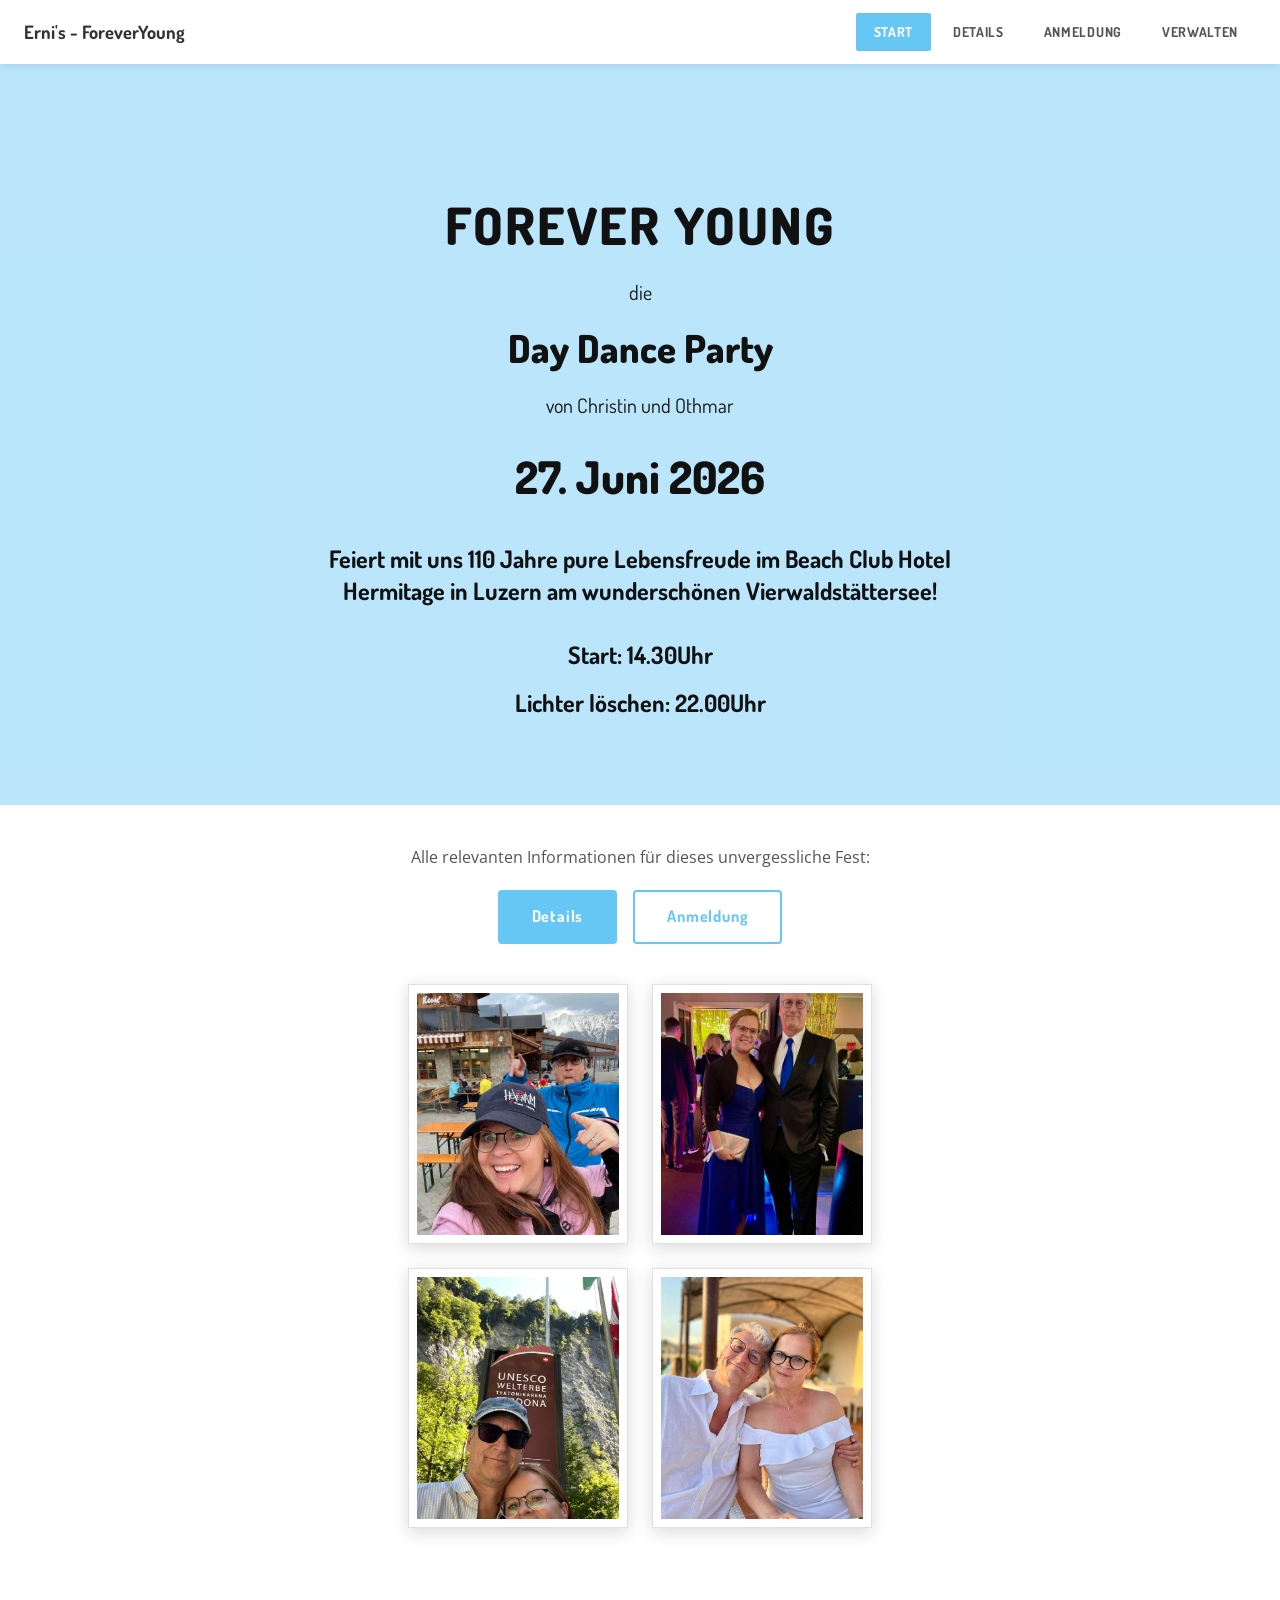
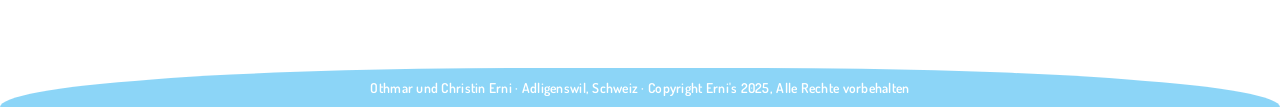
<file: index.html>
<!DOCTYPE html>
<html lang="de">
<head>
  <meta charset="UTF-8" />
  <meta name="viewport" content="width=device-width, initial-scale=1.0" />
  <title>Erni's - ForeverYoung</title>
  <link rel="stylesheet" href="assets/style.css" />
  <style>
    .hero-section {
      position: relative;
      background-image: none !important;
      overflow: hidden;
    }
    .hero-slides {
      position: absolute;
      inset: 0;
      z-index: 0;
    }
    .hero-slides .slide {
      position: absolute;
      inset: 0;
      background-size: cover;
      background-position: center;
      opacity: 0;
      animation: slideShow 12s infinite;
    }
    .hero-slides .slide:nth-child(1) {
      background-image: url('assets/images/hermitage_events_apero_am_see.webp');
      animation-delay: 0s;
    }
    .hero-slides .slide:nth-child(2) {
      background-image: url('assets/images/Day-Dance-von-oben_2023-06-27-135048_kiig.webp');
      animation-delay: 6s;
    }
    @keyframes slideShow {
      0%   { opacity: 0; }
      5%   { opacity: 1; }
      45%  { opacity: 1; }
      55%  { opacity: 0; }
      100% { opacity: 0; }
    }
    .hero-section::before { z-index: 1; }
    .hero-section > *:not(.hero-slides) { position: relative; z-index: 2; }
  </style>
</head>
<body>
  <header>
    <a href="index.html" class="header-brand">
      <span>Erni's - ForeverYoung</span>
    </a>
    <nav>
      <ul>
        <li class="active"><a href="index.html">START</a></li>
        <li><a href="details.html">DETAILS</a></li>
        <li><a href="anmeldung.html">ANMELDUNG</a></li>
        <li><a href="verwalten.html">VERWALTEN</a></li>
      </ul>
    </nav>
  </header>
  <div class="page-body">
    <section class="hero-section hero-poster">
      <div class="hero-slides">
        <div class="slide"></div>
        <div class="slide"></div>
      </div>
      <div class="hero-content">
        <h1 class="hero-brand">FOREVER YOUNG</h1>
        <p class="hero-tagline-small">die</p>
        <p class="hero-tagline-big">Day Dance Party</p>
        <p class="hero-tagline-small">von Christin und Othmar</p>
        <p class="hero-date">27. Juni 2026</p>
        <p class="hero-lead">Feiert mit uns 110 Jahre pure Lebensfreude im Beach Club Hotel Hermitage in Luzern am wunderschönen Vierwaldstättersee!</p>
        <p class="hero-times">Start: 14.30Uhr</p>
        <p class="hero-times">Lichter löschen: 22.00Uhr</p>
      </div>
    </section>
    <section class="cta-section">
      <div class="container">
        <p>Alle relevanten Informationen für dieses unvergessliche Fest:</p>
        <div class="cta-buttons">
          <a href="details.html" class="btn btn-primary">Details</a>
          <a href="anmeldung.html" class="btn btn-outline">Anmeldung</a>
        </div>
        <div class="frames-gallery" id="framesGallery">
          <div class="photo-frame" id="frame0"></div>
          <div class="photo-frame" id="frame1"></div>
          <div class="photo-frame" id="frame2"></div>
          <div class="photo-frame" id="frame3"></div>
        </div>
      </div>
    </section>
    <footer>
      <div class="footer-inner">
<p class="footer-line">Othmar und Christin Erni · Adligenswil, Schweiz · Copyright Erni's 2025, Alle Rechte vorbehalten</p>
      </div>
    </footer>
  </div>

  <script>
  (function () {
    // Frames gallery: 4 photo frames in the white CTA area.
    // Each frame holds two <img> layers and crossfades between them.
    // Photos are split into 4 segments so all 4 frames show different shots simultaneously.
    const photos = [
      'assets/Fotos/foto-01.jpeg', 'assets/Fotos/foto-02.jpeg',
      'assets/Fotos/foto-03.jpeg', 'assets/Fotos/foto-04.jpeg',
      'assets/Fotos/foto-05.jpeg', 'assets/Fotos/foto-06.jpeg',
      'assets/Fotos/foto-07.jpeg', 'assets/Fotos/foto-08.jpeg',
      'assets/Fotos/foto-09.jpeg', 'assets/Fotos/foto-10.jpeg',
      'assets/Fotos/foto-11.jpeg', 'assets/Fotos/foto-12.jpeg',
      'assets/Fotos/foto-13.jpeg', 'assets/Fotos/foto-14.jpeg',
      'assets/Fotos/foto-15.jpeg', 'assets/Fotos/foto-16.jpeg',
      'assets/Fotos/foto-17.jpeg', 'assets/Fotos/foto-18.jpeg',
      'assets/Fotos/foto-19.jpeg', 'assets/Fotos/foto-20.jpeg',
      'assets/Fotos/foto-21.jpeg', 'assets/Fotos/foto-22.jpeg',
      'assets/Fotos/foto-23.jpeg', 'assets/Fotos/foto-24.jpeg',
      'assets/Fotos/foto-25.jpeg', 'assets/Fotos/foto-26.jpeg',
      'assets/Fotos/foto-27.jpeg', 'assets/Fotos/foto-28.jpeg',
      'assets/Fotos/foto-29.jpeg', 'assets/Fotos/foto-30.jpeg',
      'assets/Fotos/foto-31.jpeg'
    ];

    function shuffle(a) {
      for (let i = a.length - 1; i > 0; i--) {
        const j = Math.floor(Math.random() * (i + 1));
        [a[i], a[j]] = [a[j], a[i]];
      }
      return a;
    }

    function makeQueue(pool) { return shuffle(pool.slice()); }

    function buildFrame(el, firstSrc) {
      const inner = document.createElement('div');
      inner.className = 'photo-frame-inner';
      const img1 = document.createElement('img');
      img1.className = 'frame-img active';
      img1.src = firstSrc;
      img1.alt = '';
      const img2 = document.createElement('img');
      img2.className = 'frame-img';
      img2.alt = '';
      inner.appendChild(img1);
      inner.appendChild(img2);
      el.appendChild(inner);
      return { el: el, inner: inner, img1: img1, img2: img2, current: img1, incoming: img2 };
    }

    function advanceFrame(frame, queue) {
      if (!queue.length) return;
      const next = queue.shift();
      frame.incoming.src = next;
      frame.incoming.onload = function () {
        frame.incoming.classList.add('active');
        frame.current.classList.remove('active');
        // swap roles
        const tmp = frame.current;
        frame.current = frame.incoming;
        frame.incoming = tmp;
      };
    }

    // Split photos into 4 segments so each frame draws from a distinct pool.
    const pool = shuffle(photos.slice());
    const segSize = Math.ceil(pool.length / 4);
    const seg = [
      pool.slice(0, segSize),
      pool.slice(segSize, segSize * 2),
      pool.slice(segSize * 2, segSize * 3),
      pool.slice(segSize * 3)
    ];

    const queues = seg.map(makeQueue);
    const frames = ['frame0', 'frame1', 'frame2', 'frame3'].map(function (id, i) {
      const el = document.getElementById(id);
      if (!el) return null;
      // Pop first photo for initial display
      const first = queues[i].shift();
      return buildFrame(el, first);
    }).filter(Boolean);

    // Stagger the rotations so they don't all flip at once.
    frames.forEach(function (f, i) {
      setTimeout(function () {
        setInterval(function () {
          if (!queues[i].length) queues[i] = makeQueue(seg[i]);
          advanceFrame(f, queues[i]);
        }, 6000);
      }, i * 1500);
    });
  })();
  </script>
</body>
</html>
</file>
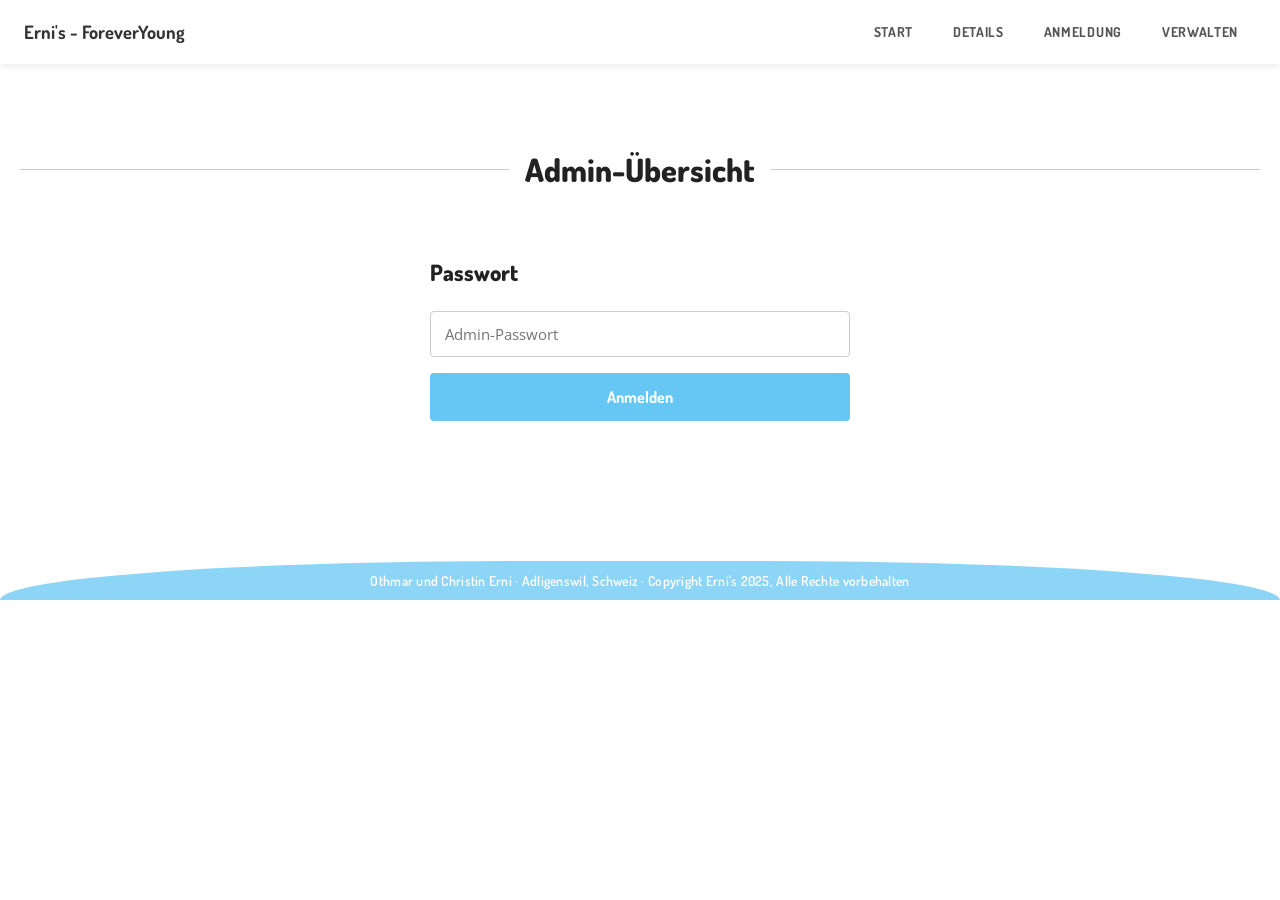
<file: admin.html>
<!DOCTYPE html>
<html lang="de">
<head>
  <meta charset="UTF-8" />
  <meta name="viewport" content="width=device-width, initial-scale=1.0" />
  <title>Admin — Erni's - ForeverYoung</title>
  <meta name="robots" content="noindex,nofollow" />
  <link rel="stylesheet" href="assets/style.css" />
</head>
<body>

  <header>
    <a href="index.html" class="header-brand">
      <span>Erni's - ForeverYoung</span>
    </a>
    <nav>
      <ul>
        <li><a href="index.html">START</a></li>
        <li><a href="details.html">DETAILS</a></li>
        <li><a href="anmeldung.html">ANMELDUNG</a></li>
        <li><a href="verwalten.html">VERWALTEN</a></li>
      </ul>
    </nav>
  </header>

  <div class="page-body">
    <main>

      <div class="divider-heading">
        <h2>Admin-Übersicht</h2>
      </div>

      <section class="form-section">
        <div class="container">

          <div id="login-wrapper" style="max-width:420px;margin:0 auto;">
            <h3>Passwort</h3>
            <div class="form-alert" id="login-error" role="alert"></div>
            <form id="login-form" novalidate>
              <div class="form-group">
                <label for="admin-password">Admin-Passwort</label>
                <input type="password" id="admin-password" placeholder="Admin-Passwort" autocomplete="current-password" required />
              </div>
              <button type="submit" class="btn-submit" id="login-btn">Anmelden</button>
            </form>
          </div>

          <div id="admin-wrapper" style="display:none;">
            <div class="admin-toolbar">
              <div class="admin-totals" id="admin-totals"></div>
              <div class="admin-actions">
                <button type="button" class="btn btn-outline" id="refresh-btn">Aktualisieren</button>
                <button type="button" class="btn btn-primary" id="csv-btn">CSV herunterladen</button>
              </div>
            </div>

            <div class="admin-table-wrap">
              <table class="admin-table" id="admin-table">
                <thead>
                  <tr>
                    <th>Code</th>
                    <th>Status</th>
                    <th>Name</th>
                    <th>E-Mail</th>
                    <th>Telefon</th>
                    <th>Begleitung</th>
                    <th>Zimmer</th>
                    <th>Bus</th>
                    <th>Mitteilung</th>
                    <th>Angemeldet</th>
                    <th>Geändert</th>
                  </tr>
                </thead>
                <tbody></tbody>
              </table>
            </div>
          </div>

        </div>
      </section>

    </main>

    <footer>
      <div class="footer-inner">
<p class="footer-line">Othmar und Christin Erni · Adligenswil, Schweiz · Copyright Erni's 2025, Alle Rechte vorbehalten</p>
      </div>
    </footer>
  </div>

  <script src="assets/config.js"></script>
  <script src="assets/api.js"></script>
  <script>
    (function () {
      const $ = id => document.getElementById(id);
      let password = '';
      let records = [];

      function fmtDate(s) {
        if (!s) return '';
        const d = new Date(s);
        if (isNaN(d)) return s;
        return d.toLocaleString('de-CH', { day:'2-digit', month:'2-digit', year:'numeric', hour:'2-digit', minute:'2-digit' });
      }
      function yes(v) { return (v === true || v === 'true') ? 'Ja' : 'Nein'; }
      function escapeHtml(s) {
        return String(s == null ? '' : s)
          .replace(/&/g,'&amp;').replace(/</g,'&lt;').replace(/>/g,'&gt;')
          .replace(/"/g,'&quot;').replace(/'/g,'&#39;');
      }

      function renderTotals(t) {
        $('admin-totals').innerHTML = `
          <span class="admin-pill admin-pill-primary">Gäste gesamt: <strong>${t.guests != null ? t.guests : t.active}</strong></span>
          <span class="admin-pill">Anmeldungen aktiv: <strong>${t.active}</strong></span>
          <span class="admin-pill">Mit Begleitung: <strong>${t.partner || 0}</strong></span>
          <span class="admin-pill">Zimmer: <strong>${t.zimmer}</strong></span>
          <span class="admin-pill">Bus: <strong>${t.bus}</strong></span>
          <span class="admin-pill admin-pill-muted">Storniert: <strong>${t.cancelled}</strong></span>
        `;
      }

      function renderRows(rows) {
        const tbody = $('admin-table').querySelector('tbody');
        if (!rows.length) {
          tbody.innerHTML = '<tr><td colspan="11" style="text-align:center;color:#777;padding:24px;">Noch keine Anmeldungen.</td></tr>';
          return;
        }
        tbody.innerHTML = rows.map(r => {
          const partnerCell = (r.partner === true || r.partner === 'true')
            ? 'Ja' + (r.partnerName ? ' — ' + escapeHtml(r.partnerName) : '')
            : 'Nein';
          return `
            <tr class="${r.status === 'cancelled' ? 'row-cancelled' : ''}">
              <td class="mono">${escapeHtml(r.code)}</td>
              <td>${r.status === 'cancelled' ? '<span class="tag tag-muted">storniert</span>' : '<span class="tag tag-ok">aktiv</span>'}</td>
              <td>${escapeHtml(r.vorname)} ${escapeHtml(r.nachname)}</td>
              <td><a href="mailto:${encodeURIComponent(r.email)}">${escapeHtml(r.email)}</a></td>
              <td>${escapeHtml(r.telefon)}</td>
              <td>${partnerCell}</td>
              <td>${yes(r.zimmer)}</td>
              <td>${yes(r.bus)}</td>
              <td class="col-note">${escapeHtml(r.mitteilung)}</td>
              <td>${fmtDate(r.createdAt)}</td>
              <td>${fmtDate(r.updatedAt)}</td>
            </tr>
          `;
        }).join('');
      }

      async function load() {
        try {
          const res = await ErniAPI.apiPost({ action: 'adminList', password });
          if (!res.ok) throw new Error(res.error || 'Laden fehlgeschlagen.');
          records = res.records;
          renderTotals(res.totals);
          renderRows(records);
        } catch (err) {
          alert(err.message || String(err));
        }
      }

      function toCSV(rows) {
        const headers = ['code','status','vorname','nachname','email','telefon','partner','partnerName','zimmer','bus','mitteilung','createdAt','updatedAt'];
        const esc = v => {
          const s = String(v == null ? '' : v);
          return /[",\n]/.test(s) ? '"' + s.replace(/"/g,'""') + '"' : s;
        };
        const lines = [headers.join(',')];
        rows.forEach(r => lines.push(headers.map(h => esc(r[h])).join(',')));
        return lines.join('\n');
      }

      $('login-form').addEventListener('submit', async function (e) {
        e.preventDefault();
        ErniAPI.showError($('login-error'), '');
        password = $('admin-password').value;
        if (!password) return;
        ErniAPI.setBusy($('login-btn'), true, 'Prüfe…');
        try {
          const res = await ErniAPI.apiPost({ action: 'adminList', password });
          if (!res.ok) throw new Error(res.error || 'Passwort falsch.');
          records = res.records;
          renderTotals(res.totals);
          renderRows(records);
          $('login-wrapper').style.display = 'none';
          $('admin-wrapper').style.display = 'block';
        } catch (err) {
          ErniAPI.showError($('login-error'), err.message || String(err));
        } finally {
          ErniAPI.setBusy($('login-btn'), false);
        }
      });

      $('refresh-btn').addEventListener('click', load);
      $('csv-btn').addEventListener('click', function () {
        const csv = toCSV(records);
        const blob = new Blob([csv], { type: 'text/csv;charset=utf-8;' });
        const url = URL.createObjectURL(blob);
        const a = document.createElement('a');
        const ts = new Date().toISOString().slice(0,10);
        a.href = url;
        a.download = 'erni-anmeldungen-' + ts + '.csv';
        document.body.appendChild(a); a.click(); a.remove();
        URL.revokeObjectURL(url);
      });
    })();
  </script>
</body>
</html>
</file>
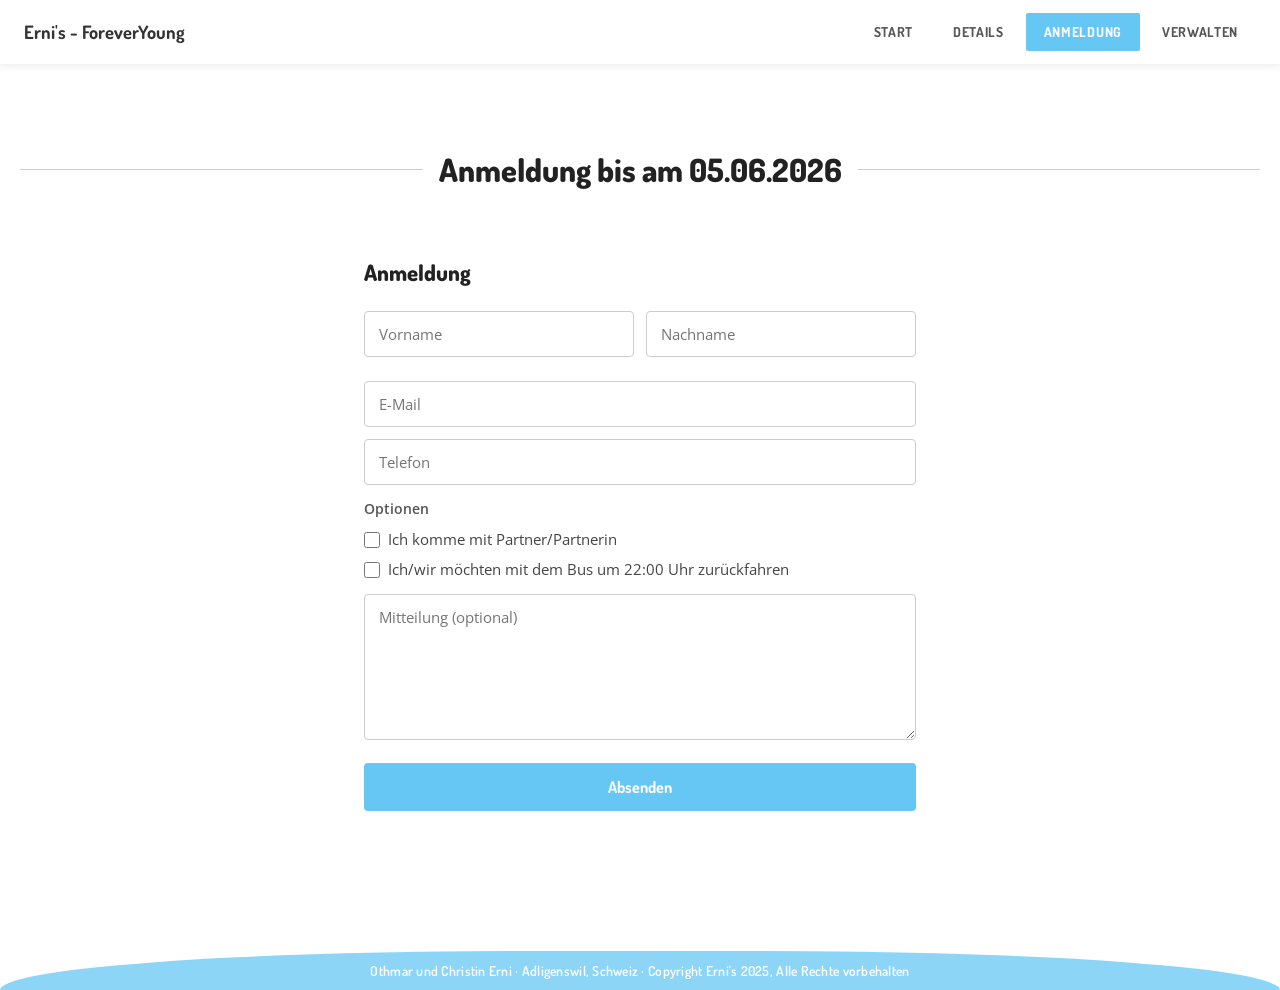
<file: anmeldung.html>
<!DOCTYPE html>
<html lang="de">
<head>
  <meta charset="UTF-8" />
  <meta name="viewport" content="width=device-width, initial-scale=1.0" />
  <title>Anmeldung — Erni's - ForeverYoung</title>
  <link rel="stylesheet" href="assets/style.css" />
</head>
<body>

  <!-- HEADER -->
  <header>
    <a href="index.html" class="header-brand">
      <span>Erni's - ForeverYoung</span>
    </a>
    <nav>
      <ul>
        <li><a href="index.html">START</a></li>
        <li><a href="details.html">DETAILS</a></li>
        <li class="active"><a href="anmeldung.html">ANMELDUNG</a></li>
        <li><a href="verwalten.html">VERWALTEN</a></li>
      </ul>
    </nav>
  </header>

  <!-- PAGE BODY -->
  <div class="page-body">

    <main>

      <!-- Divider Heading -->
      <div class="divider-heading">
        <h2>Anmeldung bis am 05.06.2026</h2>
      </div>

      <!-- Form -->
      <section class="form-section">
        <div class="container" style="max-width: 600px;">

          <!-- Anmeldeformular -->
          <div id="form-wrapper">
            <h3>Anmeldung</h3>

            <div class="form-alert" id="form-error" role="alert"></div>

            <form id="register-form" novalidate>

              <!-- Honeypot field — hidden from humans, bots tend to fill every input.
                   If this is non-empty when the form is submitted, the server returns a
                   fake success and discards the submission. -->
              <div class="hp-field" aria-hidden="true">
                <label for="website">Website (nicht ausfüllen)</label>
                <input type="text" id="website" name="website" tabindex="-1" autocomplete="off" />
              </div>

              <div class="form-row">
                <div class="form-group">
                  <label for="vorname">Vorname</label>
                  <input type="text" id="vorname" name="vorname" placeholder="Vorname" autocomplete="given-name" required />
                </div>
                <div class="form-group">
                  <label for="nachname">Nachname</label>
                  <input type="text" id="nachname" name="nachname" placeholder="Nachname" autocomplete="family-name" required />
                </div>
              </div>

              <div class="form-group">
                <label for="email">E-Mail</label>
                <input type="email" id="email" name="email" placeholder="E-Mail" autocomplete="email" required />
              </div>

              <div class="form-group">
                <label for="telefon">Telefon</label>
                <input type="tel" id="telefon" name="telefon" placeholder="Telefon" autocomplete="tel" />
              </div>

              <span class="form-label-group">Optionen</span>
              <div class="checkbox-group">
                <input type="checkbox" id="partner" name="partner" />
                <label for="partner">Ich komme mit Partner/Partnerin</label>
              </div>
              <div class="conditional-field" id="partner-name-wrap" style="display:none;">
                <label for="partnerName">Name der Begleitung</label>
                <input type="text" id="partnerName" name="partnerName" placeholder="Vor- und Nachname der Begleitung" />
              </div>
              <div class="checkbox-group">
                <input type="checkbox" id="bus" name="bus" />
                <label for="bus">Ich/wir möchten mit dem Bus um 22:00 Uhr zurückfahren</label>
              </div>

              <div class="form-group" style="margin-top: 12px;">
                <label for="mitteilung">Mitteilung</label>
                <textarea id="mitteilung" name="mitteilung" placeholder="Mitteilung (optional)" rows="6"></textarea>
              </div>

              <button type="submit" class="btn-submit" id="submit-btn">Absenden</button>
            </form>
          </div>

          <!-- Bestätigung -->
          <div id="confirmation-wrapper" class="confirmation-card" style="display:none;">
            <div class="confirmation-check">✓</div>
            <h3>Danke für Deine Anmeldung!</h3>
            <p class="confirmation-lead">Wir freuen uns riesig, dass Du am <strong>27. Juni 2026</strong> dabei bist. Eine Bestätigung mit Deinem Code ist unterwegs zu Deiner E-Mail.</p>

            <div class="code-display">
              <div class="code-display-label">Dein persönlicher Code</div>
              <div class="code-display-value" id="confirmation-code"></div>
              <button type="button" class="code-copy-btn" id="copy-code-btn">Code kopieren</button>
            </div>

            <p class="confirmation-note">
              Mit diesem Code und Deinem Nachnamen kannst Du Deine Anmeldung jederzeit ansehen, ändern oder stornieren.
              Bewahre den Code gut auf — er steht auch in der Bestätigungs-E-Mail.
            </p>

            <div class="confirmation-actions">
              <a href="verwalten.html" class="btn btn-primary">Anmeldung verwalten</a>
              <a href="index.html" class="btn btn-outline">Zurück zur Startseite</a>
            </div>
          </div>

        </div>
      </section>

    </main>

    <!-- FOOTER -->
    <footer>
      <div class="footer-inner">
<p class="footer-line">Othmar und Christin Erni · Adligenswil, Schweiz · Copyright Erni's 2025, Alle Rechte vorbehalten</p>
      </div>
    </footer>

  </div><!-- /.page-body -->

  <script src="assets/config.js"></script>
  <script src="assets/api.js"></script>
  <script>
    (function () {
      const form = document.getElementById('register-form');
      const errEl = document.getElementById('form-error');
      const btn = document.getElementById('submit-btn');
      const formWrapper = document.getElementById('form-wrapper');
      const confirmWrapper = document.getElementById('confirmation-wrapper');
      const codeEl = document.getElementById('confirmation-code');
      const copyBtn = document.getElementById('copy-code-btn');

      // Conditional reveal: show partner name field only when checkbox is ticked.
      const partnerCb = form.partner;
      const partnerNameWrap = document.getElementById('partner-name-wrap');
      partnerCb.addEventListener('change', function () {
        partnerNameWrap.style.display = partnerCb.checked ? 'block' : 'none';
        if (!partnerCb.checked) form.partnerName.value = '';
      });

      form.addEventListener('submit', async function (e) {
        e.preventDefault();
        ErniAPI.showError(errEl, '');

        const payload = {
          action: 'register',
          vorname:     form.vorname.value.trim(),
          nachname:    form.nachname.value.trim(),
          email:       form.email.value.trim(),
          telefon:     form.telefon.value.trim(),
          partner:     form.partner.checked,
          partnerName: form.partner.checked ? form.partnerName.value.trim() : '',
          zimmer:      false,
          bus:         form.bus.checked,
          mitteilung:  form.mitteilung.value.trim(),
          website:     form.website ? form.website.value : ''  // honeypot
        };

        if (!payload.vorname || !payload.nachname || !payload.email) {
          ErniAPI.showError(errEl, 'Bitte Vorname, Nachname und E-Mail ausfüllen.');
          return;
        }

        ErniAPI.setBusy(btn, true, 'Wird gesendet…');
        try {
          const res = await ErniAPI.apiPost(payload);
          if (!res.ok) throw new Error(res.error || 'Anmeldung fehlgeschlagen.');

          codeEl.textContent = res.code;
          formWrapper.style.display = 'none';
          confirmWrapper.style.display = 'block';
          window.scrollTo({ top: 0, behavior: 'smooth' });
        } catch (err) {
          ErniAPI.showError(errEl, err.message || String(err));
        } finally {
          ErniAPI.setBusy(btn, false);
        }
      });

      copyBtn.addEventListener('click', async function () {
        try {
          await navigator.clipboard.writeText(codeEl.textContent);
          copyBtn.textContent = 'Kopiert!';
          setTimeout(() => copyBtn.textContent = 'Code kopieren', 1500);
        } catch (_) {
          /* ignore */
        }
      });
    })();
  </script>
</body>
</html>
</file>
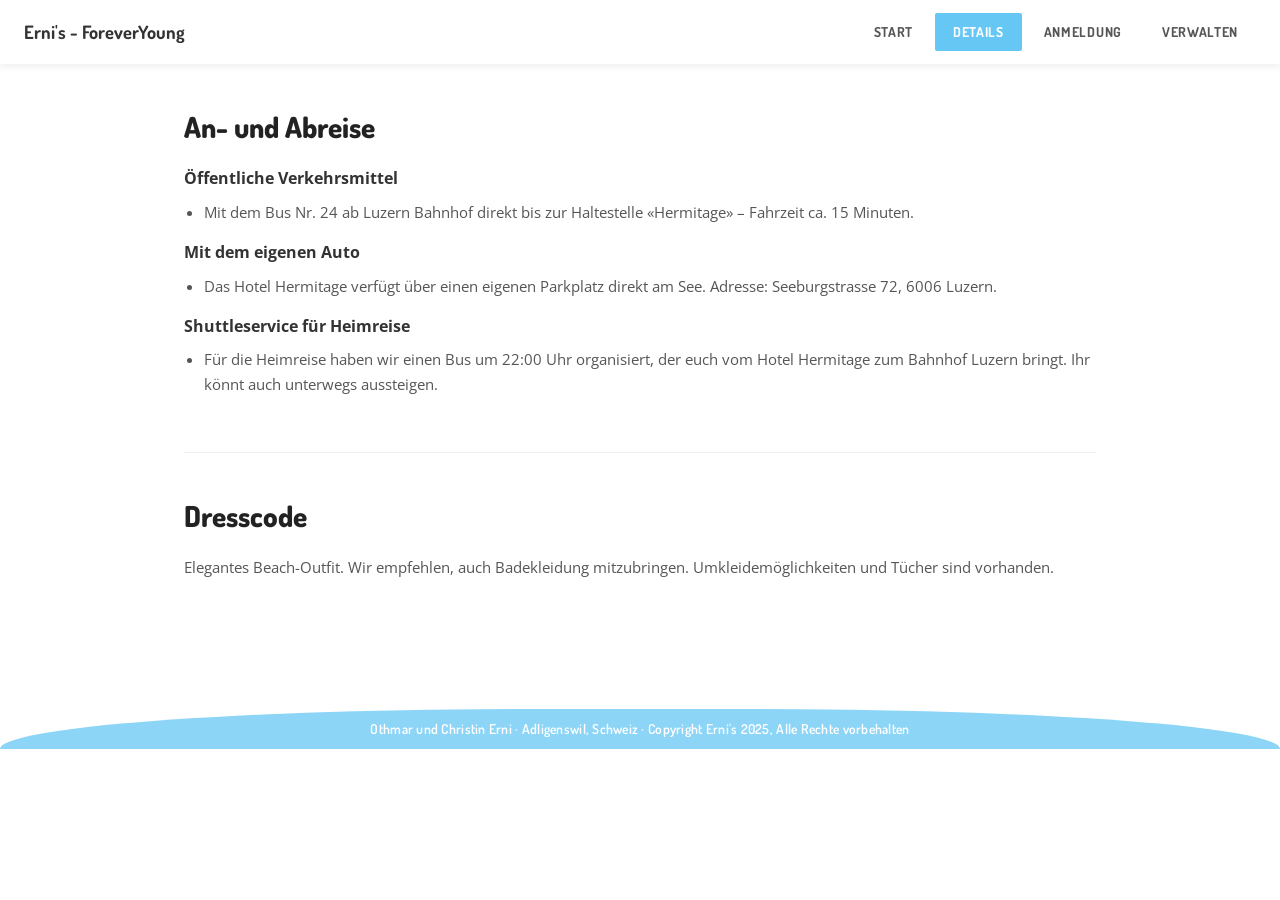
<file: details.html>
<!DOCTYPE html>
<html lang="de">
<head>
  <meta charset="UTF-8" />
  <meta name="viewport" content="width=device-width, initial-scale=1.0" />
  <title>Details — Erni's - ForeverYoung</title>
  <link rel="stylesheet" href="assets/style.css" />
</head>
<body>

  <!-- HEADER -->
  <header>
    <a href="index.html" class="header-brand">
      <span>Erni's - ForeverYoung</span>
    </a>
    <nav>
      <ul>
        <li><a href="index.html">START</a></li>
        <li class="active"><a href="details.html">DETAILS</a></li>
        <li><a href="anmeldung.html">ANMELDUNG</a></li>
        <li><a href="verwalten.html">VERWALTEN</a></li>
      </ul>
    </nav>
  </header>

  <!-- PAGE BODY -->
  <div class="page-body">

    <main class="container">

      <!-- An- und Abreise -->
      <section class="content-section">
        <h2>An- und Abreise</h2>

        <h3>Öffentliche Verkehrsmittel</h3>
        <ul>
          <li>Mit dem Bus Nr. 24 ab Luzern Bahnhof direkt bis zur Haltestelle «Hermitage» – Fahrzeit ca. 15 Minuten.</li>
        </ul>

        <h3>Mit dem eigenen Auto</h3>
        <ul>
          <li>Das Hotel Hermitage verfügt über einen eigenen Parkplatz direkt am See. Adresse: Seeburgstrasse 72, 6006 Luzern.</li>
        </ul>

        <h3>Shuttleservice für Heimreise</h3>
        <ul>
          <li>Für die Heimreise haben wir einen Bus um 22:00 Uhr organisiert, der euch vom Hotel Hermitage zum Bahnhof Luzern bringt. Ihr könnt auch unterwegs aussteigen.</li>
        </ul>
      </section>

      <!-- Dresscode -->
      <section class="content-section">
        <h2>Dresscode</h2>
        <p>Elegantes Beach-Outfit. Wir empfehlen, auch Badekleidung mitzubringen. Umkleidemöglichkeiten und Tücher sind vorhanden.</p>
      </section>

    </main>

    <!-- FOOTER -->
    <footer>
      <div class="footer-inner">
<p class="footer-line">Othmar und Christin Erni · Adligenswil, Schweiz · Copyright Erni's 2025, Alle Rechte vorbehalten</p>
      </div>
    </footer>

  </div><!-- /.page-body -->
</body>
</html>
</file>
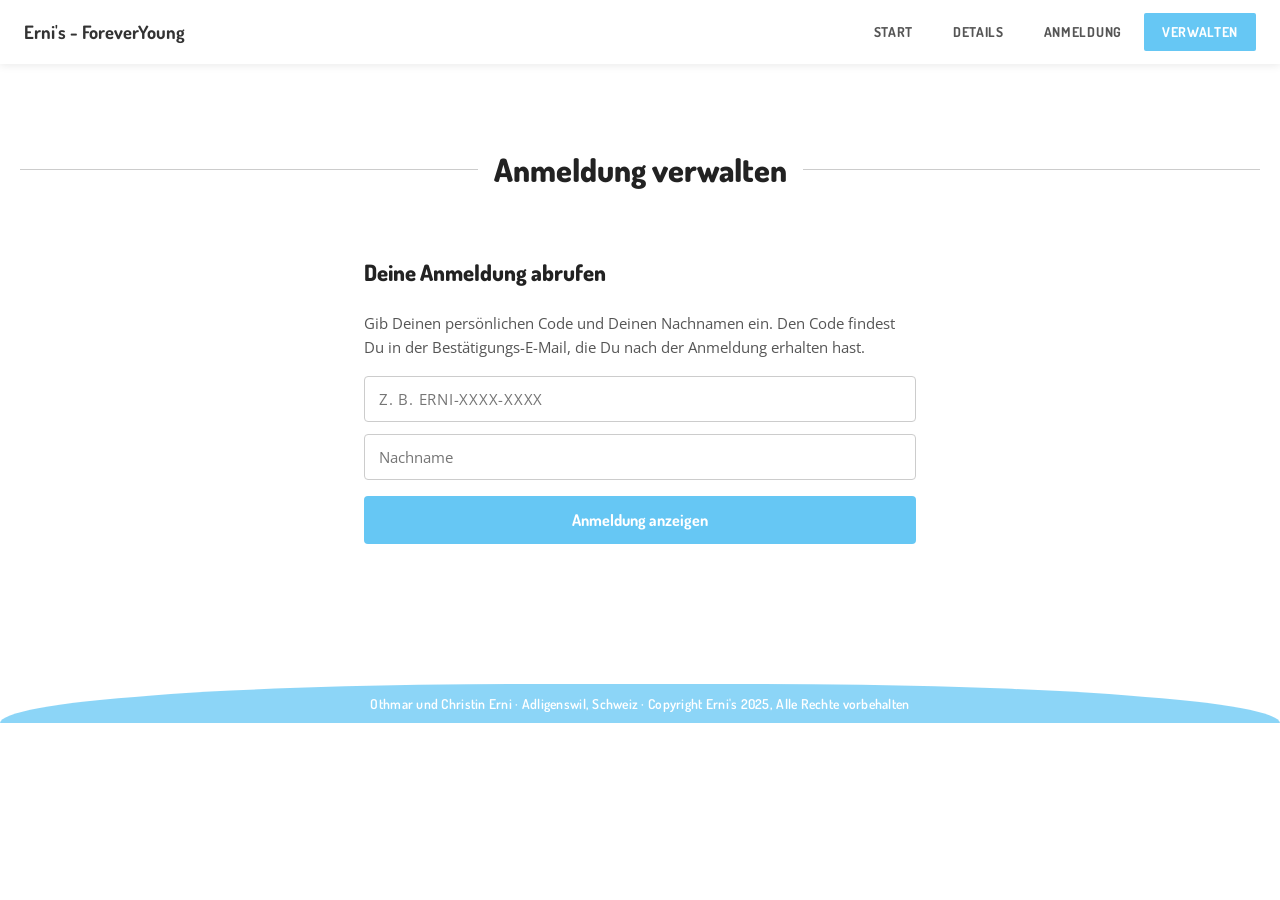
<file: verwalten.html>
<!DOCTYPE html>
<html lang="de">
<head>
  <meta charset="UTF-8" />
  <meta name="viewport" content="width=device-width, initial-scale=1.0" />
  <title>Anmeldung verwalten — Erni's - ForeverYoung</title>
  <link rel="stylesheet" href="assets/style.css" />
</head>
<body>

  <header>
    <a href="index.html" class="header-brand">
      <span>Erni's - ForeverYoung</span>
    </a>
    <nav>
      <ul>
        <li><a href="index.html">START</a></li>
        <li><a href="details.html">DETAILS</a></li>
        <li><a href="anmeldung.html">ANMELDUNG</a></li>
        <li class="active"><a href="verwalten.html">VERWALTEN</a></li>
      </ul>
    </nav>
  </header>

  <div class="page-body">
    <main>

      <div class="divider-heading">
        <h2>Anmeldung verwalten</h2>
      </div>

      <section class="form-section">
        <div class="container" style="max-width: 600px;">

          <!-- Lookup form -->
          <div id="lookup-wrapper">
            <h3>Deine Anmeldung abrufen</h3>
            <p style="color:#555;font-size:0.95rem;margin-bottom:16px;">
              Gib Deinen persönlichen Code und Deinen Nachnamen ein. Den Code findest Du in der Bestätigungs-E-Mail, die Du nach der Anmeldung erhalten hast.
            </p>

            <div class="form-alert" id="lookup-error" role="alert"></div>

            <form id="lookup-form" novalidate>
              <div class="form-group">
                <label for="code">Code</label>
                <input type="text" id="code" name="code" placeholder="z. B. ERNI-XXXX-XXXX" style="text-transform:uppercase;letter-spacing:0.05em;" required />
              </div>
              <div class="form-group">
                <label for="lookup-nachname">Nachname</label>
                <input type="text" id="lookup-nachname" name="nachname" placeholder="Nachname" autocomplete="family-name" required />
              </div>
              <button type="submit" class="btn-submit" id="lookup-btn">Anmeldung anzeigen</button>
            </form>
          </div>

          <!-- Edit form -->
          <div id="edit-wrapper" style="display:none;">
            <h3>Deine Anmeldung</h3>
            <p style="color:#555;font-size:0.95rem;margin-bottom:16px;">
              Du kannst Deine Angaben unten anpassen und mit <strong>Änderungen speichern</strong> bestätigen — oder Deine Anmeldung stornieren.
            </p>

            <div class="form-alert alert-success" id="edit-success" role="status"></div>
            <div class="form-alert" id="edit-error" role="alert"></div>

            <div class="code-display code-display-inline">
              <div class="code-display-label">Code</div>
              <div class="code-display-value" id="edit-code"></div>
              <div class="code-display-status" id="edit-status"></div>
            </div>

            <form id="edit-form" novalidate>
              <div class="form-row">
                <div class="form-group">
                  <label for="edit-vorname">Vorname</label>
                  <input type="text" id="edit-vorname" name="vorname" placeholder="Vorname" required />
                </div>
                <div class="form-group">
                  <label for="edit-nachname-display">Nachname</label>
                  <input type="text" id="edit-nachname-display" name="nachname-display" placeholder="Nachname" disabled />
                </div>
              </div>

              <div class="form-group">
                <label for="edit-email">E-Mail</label>
                <input type="email" id="edit-email" name="email" placeholder="E-Mail" required />
              </div>

              <div class="form-group">
                <label for="edit-telefon">Telefon</label>
                <input type="tel" id="edit-telefon" name="telefon" placeholder="Telefon" />
              </div>

              <span class="form-label-group">Optionen</span>
              <div class="checkbox-group">
                <input type="checkbox" id="edit-partner" name="partner" />
                <label for="edit-partner">Ich komme mit Partner/Partnerin</label>
              </div>
              <div class="conditional-field" id="edit-partner-name-wrap" style="display:none;">
                <label for="edit-partnerName">Name der Begleitung</label>
                <input type="text" id="edit-partnerName" name="partnerName" placeholder="Vor- und Nachname der Begleitung" />
              </div>
              <div class="checkbox-group">
                <input type="checkbox" id="edit-bus" name="bus" />
                <label for="edit-bus">Ich/wir möchten mit dem Bus um 22:00 Uhr zurückfahren</label>
              </div>

              <div class="form-group" style="margin-top: 12px;">
                <label for="edit-mitteilung">Mitteilung</label>
                <textarea id="edit-mitteilung" name="mitteilung" placeholder="Mitteilung" rows="5"></textarea>
              </div>

              <button type="submit" class="btn-submit" id="save-btn">Änderungen speichern</button>
            </form>

            <div class="danger-zone">
              <h4>Anmeldung stornieren</h4>
              <p>Du kannst nicht teilnehmen? Schade! Mit diesem Button stornierst Du Deine Anmeldung. Wir und Du erhalten eine Bestätigung per E-Mail.</p>
              <button type="button" class="btn btn-danger" id="cancel-btn">Anmeldung stornieren</button>
            </div>

            <p style="margin-top:20px;">
              <a href="verwalten.html">← Eine andere Anmeldung verwalten</a>
            </p>
          </div>

          <!-- Cancelled confirmation -->
          <div id="cancelled-wrapper" class="confirmation-card" style="display:none;">
            <div class="confirmation-check confirmation-check-neutral">✓</div>
            <h3>Anmeldung storniert</h3>
            <p class="confirmation-lead">Deine Anmeldung wurde storniert. Eine Bestätigung ist unterwegs zu Deiner E-Mail. Schade, dass Du nicht dabei sein kannst!</p>
            <div class="confirmation-actions">
              <a href="index.html" class="btn btn-primary">Zurück zur Startseite</a>
            </div>
          </div>

        </div>
      </section>

    </main>

    <footer>
      <div class="footer-inner">
<p class="footer-line">Othmar und Christin Erni · Adligenswil, Schweiz · Copyright Erni's 2025, Alle Rechte vorbehalten</p>
      </div>
    </footer>
  </div>

  <script src="assets/config.js"></script>
  <script src="assets/api.js"></script>
  <script>
    (function () {
      const $ = id => document.getElementById(id);

      const lookupWrapper    = $('lookup-wrapper');
      const editWrapper      = $('edit-wrapper');
      const cancelledWrapper = $('cancelled-wrapper');

      const lookupForm = $('lookup-form');
      const lookupErr  = $('lookup-error');
      const lookupBtn  = $('lookup-btn');

      const editForm   = $('edit-form');
      const editErr    = $('edit-error');
      const editOk     = $('edit-success');
      const saveBtn    = $('save-btn');
      const cancelBtn  = $('cancel-btn');

      let currentCode = '';
      let currentNachname = '';

      function fillEdit(r) {
        $('edit-code').textContent = r.code;
        $('edit-status').textContent = r.status === 'cancelled' ? 'Status: STORNIERT' : '';
        $('edit-vorname').value = r.vorname || '';
        $('edit-nachname-display').value = r.nachname || '';
        $('edit-email').value = r.email || '';
        $('edit-telefon').value = r.telefon || '';
        $('edit-partner').checked = r.partner === true || r.partner === 'true';
        $('edit-partnerName').value = r.partnerName || '';
        $('edit-partner-name-wrap').style.display = $('edit-partner').checked ? 'block' : 'none';
        // zimmer field is no longer shown; preserve whatever value the record has
        $('edit-bus').checked = r.bus === true || r.bus === 'true';
        $('edit-mitteilung').value = r.mitteilung || '';

        const disabled = r.status === 'cancelled';
        [...editForm.elements].forEach(el => {
          if (el.id === 'edit-nachname-display') return; // always disabled
          el.disabled = disabled;
        });
        saveBtn.disabled = disabled;
        cancelBtn.disabled = disabled;
        if (disabled) {
          saveBtn.style.display = 'none';
          cancelBtn.style.display = 'none';
        } else {
          saveBtn.style.display = '';
          cancelBtn.style.display = '';
        }
      }

      // Conditional reveal of partner name field.
      $('edit-partner').addEventListener('change', function () {
        const show = $('edit-partner').checked;
        $('edit-partner-name-wrap').style.display = show ? 'block' : 'none';
        if (!show) $('edit-partnerName').value = '';
      });

      // -------- Lookup --------
      lookupForm.addEventListener('submit', async function (e) {
        e.preventDefault();
        ErniAPI.showError(lookupErr, '');
        const code = $('code').value.trim().toUpperCase();
        const nachname = $('lookup-nachname').value.trim();
        if (!code || !nachname) {
          ErniAPI.showError(lookupErr, 'Bitte Code und Nachname eingeben.');
          return;
        }
        ErniAPI.setBusy(lookupBtn, true, 'Suche…');
        try {
          const res = await ErniAPI.apiPost({ action: 'lookup', code, nachname });
          if (!res.ok) throw new Error(res.error || 'Nicht gefunden.');
          currentCode = res.record.code;
          currentNachname = res.record.nachname;
          fillEdit(res.record);
          lookupWrapper.style.display = 'none';
          editWrapper.style.display = 'block';
          window.scrollTo({ top: 0, behavior: 'smooth' });
        } catch (err) {
          ErniAPI.showError(lookupErr, err.message || String(err));
        } finally {
          ErniAPI.setBusy(lookupBtn, false);
        }
      });

      // -------- Save edits --------
      editForm.addEventListener('submit', async function (e) {
        e.preventDefault();
        ErniAPI.showError(editErr, '');
        ErniAPI.showError(editOk, '');
        const partnerChecked = $('edit-partner').checked;
        const payload = {
          action: 'update',
          code: currentCode,
          nachname: currentNachname,
          vorname:     $('edit-vorname').value.trim(),
          email:       $('edit-email').value.trim(),
          telefon:     $('edit-telefon').value.trim(),
          partner:     partnerChecked,
          partnerName: partnerChecked ? $('edit-partnerName').value.trim() : '',
          // zimmer intentionally omitted — form has no more Zimmer checkbox; backend leaves existing value
          bus:         $('edit-bus').checked,
          mitteilung:  $('edit-mitteilung').value.trim()
        };
        ErniAPI.setBusy(saveBtn, true, 'Speichert…');
        try {
          const res = await ErniAPI.apiPost(payload);
          if (!res.ok) throw new Error(res.error || 'Speichern fehlgeschlagen.');
          fillEdit(res.record);
          ErniAPI.showError(editOk, 'Änderungen gespeichert. Eine Bestätigung wurde per E-Mail verschickt.');
        } catch (err) {
          ErniAPI.showError(editErr, err.message || String(err));
        } finally {
          ErniAPI.setBusy(saveBtn, false);
        }
      });

      // -------- Cancel registration --------
      cancelBtn.addEventListener('click', async function () {
        ErniAPI.showError(editErr, '');
        ErniAPI.showError(editOk, '');
        if (!confirm('Möchtest Du Deine Anmeldung wirklich stornieren? Diese Aktion kann nicht rückgängig gemacht werden.')) return;
        ErniAPI.setBusy(cancelBtn, true, 'Storniert…');
        try {
          const res = await ErniAPI.apiPost({ action: 'cancel', code: currentCode, nachname: currentNachname });
          if (!res.ok) throw new Error(res.error || 'Stornierung fehlgeschlagen.');
          editWrapper.style.display = 'none';
          cancelledWrapper.style.display = 'block';
          window.scrollTo({ top: 0, behavior: 'smooth' });
        } catch (err) {
          ErniAPI.showError(editErr, err.message || String(err));
        } finally {
          ErniAPI.setBusy(cancelBtn, false);
        }
      });

      // Prefill code from query string ?code=ERNI-XXXX-XXXX
      const qp = new URLSearchParams(location.search);
      if (qp.get('code')) $('code').value = qp.get('code').toUpperCase();
    })();
  </script>
</body>
</html>
</file>
<file: assets/style.css>
/* ============================================
   Erni's - ForeverYoung — Global Stylesheet
   ============================================ */

/* Google Fonts */
@import url('https://fonts.googleapis.com/css2?family=Dosis:wght@400;600;700;800&family=Open+Sans:wght@400;600&display=swap');

/* CSS Variables */
:root {
  --color1: #66c7f4;
  --color1-75: rgba(102, 199, 244, 0.75);
  --font1: 'Dosis', sans-serif;
  --font2: 'Open Sans', sans-serif;
}

/* Reset & Base */
*, *::before, *::after {
  box-sizing: border-box;
  margin: 0;
  padding: 0;
}

html {
  scroll-behavior: smooth;
}

body {
  font-family: var(--font2);
  color: #333;
  background: #fff;
  line-height: 1.6;
}

a {
  color: var(--color1);
  text-decoration: none;
}
a:hover {
  text-decoration: underline;
}

/* ============================================
   HEADER / NAV
   ============================================ */
header {
  position: fixed;
  top: 0;
  left: 0;
  width: 100%;
  background: #fff;
  z-index: 1000;
  box-shadow: 0 2px 8px rgba(0,0,0,0.08);
  display: flex;
  align-items: center;
  justify-content: space-between;
  padding: 0 24px;
  height: 64px;
}

.header-brand {
  display: flex;
  align-items: center;
  gap: 10px;
  text-decoration: none;
  font-family: var(--font1);
  font-size: 1.15rem;
  font-weight: 700;
  color: var(--color1);
}

.header-brand img {
  height: 44px;
  width: auto;
}

.header-brand span {
  color: #333;
}

nav ul {
  list-style: none;
  display: flex;
  gap: 4px;
  margin: 0;
  padding: 0;
}

nav ul li a {
  display: inline-block;
  padding: 8px 18px;
  font-family: var(--font1);
  font-size: 0.85rem;
  font-weight: 700;
  letter-spacing: 0.05em;
  color: #555;
  text-decoration: none;
  border-radius: 2px;
  transition: background 0.2s, color 0.2s;
}

nav ul li a:hover {
  background: var(--color1);
  color: #fff;
}

nav ul li.active a,
nav ul li a.active {
  background: var(--color1);
  color: #fff;
}

/* ============================================
   PAGE BODY OFFSET (fixed header)
   ============================================ */
.page-body {
  padding-top: 64px;
}

/* ============================================
   HERO SECTION
   ============================================ */
.hero-section {
  background-color: var(--color1);
  background-image: url('https://www.campus-hotel-hertenstein.ch/fileadmin/_processed_/9/8/csm_Drohne_2205KLD2968_51691f5fd8.jpg');
  background-size: cover;
  background-position: center;
  background-attachment: fixed;
  padding: 100px 20px;
  text-align: center;
  min-height: 500px;
  display: flex;
  flex-direction: column;
  align-items: center;
  justify-content: center;
  position: relative;
}

.hero-section::before {
  content: '';
  position: absolute;
  inset: 0;
  background: rgba(102, 199, 244, 0.55);
}

.hero-section > * {
  position: relative;
  z-index: 1;
}

.hero-section h1 {
  font-family: var(--font1);
  font-size: clamp(2rem, 5vw, 3.5rem);
  font-weight: 800;
  color: #fff;
  text-shadow: 1px 2px 8px rgba(0,0,0,0.25);
  margin-bottom: 16px;
}

.hero-section .hero-subtitle {
  font-family: var(--font1);
  font-size: clamp(1rem, 2.5vw, 1.4rem);
  font-weight: 600;
  color: #fff;
  text-shadow: 1px 1px 6px rgba(0,0,0,0.2);
}

/* ============================================
   HERO DOUBLE / EVENT DETAILS STRIP
   ============================================ */
.hero-double {
  background-color: var(--color1);
  background-image: url('https://www.campus-hotel-hertenstein.ch/fileadmin/_processed_/9/8/csm_Drohne_2205KLD2968_51691f5fd8.jpg');
  background-size: cover;
  background-position: center 60%;
  min-height: 400px;
  display: flex;
  align-items: flex-end;
  justify-content: center;
  padding: 40px 20px;
}

.hero-double-inner {
  text-align: center;
  color: #fff;
  text-shadow: 1px 2px 8px rgba(0,0,0,0.3);
}

.hero-double-inner h2 {
  font-family: var(--font1);
  font-size: clamp(1.2rem, 3vw, 2rem);
  font-weight: 800;
  line-height: 1.3;
}

.hero-double-inner .line1 {
  display: block;
}
.hero-double-inner .line2 {
  display: block;
  font-size: 0.9em;
}

/* ============================================
   CTA SECTION
   ============================================ */
.cta-section {
  padding: 40px 20px 60px;
  text-align: center;
  background: #fff;
}

.cta-section p {
  font-family: var(--font2);
  font-size: 1rem;
  color: #555;
  margin-bottom: 20px;
}

.cta-buttons {
  display: flex;
  justify-content: center;
  gap: 16px;
  flex-wrap: wrap;
}

.btn {
  display: inline-block;
  padding: 12px 32px;
  border-radius: 4px;
  font-family: var(--font1);
  font-size: 1rem;
  font-weight: 700;
  letter-spacing: 0.05em;
  cursor: pointer;
  text-decoration: none;
  transition: background 0.2s, color 0.2s;
}

.btn-primary {
  background: var(--color1);
  color: #fff;
  border: 2px solid var(--color1);
}
.btn-primary:hover {
  background: #3db5e8;
  border-color: #3db5e8;
  color: #fff;
  text-decoration: none;
}

.btn-outline {
  background: transparent;
  color: var(--color1);
  border: 2px solid var(--color1);
}
.btn-outline:hover {
  background: var(--color1);
  color: #fff;
  text-decoration: none;
}

/* ============================================
   CONTENT SECTIONS (Details page)
   ============================================ */
.content-section {
  padding: 40px 0;
  border-bottom: 1px solid #f0f0f0;
}

.content-section:last-of-type {
  border-bottom: none;
}

.content-section h2 {
  font-family: var(--font1);
  font-size: 1.8rem;
  font-weight: 800;
  color: #222;
  margin-bottom: 16px;
}

.content-section h3 {
  font-family: var(--font2);
  font-size: 1rem;
  font-weight: 700;
  color: #333;
  margin: 16px 0 8px;
}

.content-section p {
  font-size: 0.95rem;
  color: #555;
  margin-bottom: 10px;
}

.content-section ul {
  margin: 8px 0 16px 20px;
  color: #555;
  font-size: 0.95rem;
}

.content-section ul li {
  margin-bottom: 6px;
}

/* ============================================
   DIVIDER HEADING (Anmeldung)
   ============================================ */
.divider-heading {
  display: flex;
  align-items: center;
  gap: 16px;
  text-align: center;
  padding: 80px 20px 40px;
}
.divider-heading::before,
.divider-heading::after {
  content: '';
  flex: 1;
  height: 1px;
  background: #ccc;
}
.divider-heading h2 {
  font-family: var(--font1);
  font-size: clamp(1.4rem, 3vw, 2rem);
  font-weight: 800;
  color: #222;
  white-space: nowrap;
}

/* ============================================
   FORM (Anmeldung)
   ============================================ */
.form-section {
  padding: 20px 0 60px;
}

.form-section h3 {
  font-family: var(--font1);
  font-size: 1.4rem;
  font-weight: 800;
  margin-bottom: 20px;
  color: #222;
}

.form-row {
  display: flex;
  gap: 12px;
  margin-bottom: 12px;
}

.form-row .form-group {
  flex: 1;
}

.form-group {
  margin-bottom: 12px;
}

.form-group label {
  display: none; /* shown via placeholder */
}

.form-group input[type="text"],
.form-group input[type="email"],
.form-group textarea {
  width: 100%;
  padding: 12px 14px;
  border: 1px solid #ccc;
  border-radius: 4px;
  font-family: var(--font2);
  font-size: 0.95rem;
  color: #333;
  background: #fff;
  outline: none;
  transition: border-color 0.2s;
  resize: vertical;
}

.form-group input:focus,
.form-group textarea:focus {
  border-color: var(--color1);
}

.form-group textarea {
  min-height: 140px;
}

.form-label-group {
  font-family: var(--font2);
  font-size: 0.9rem;
  font-weight: 600;
  color: #555;
  margin-bottom: 8px;
  margin-top: 8px;
  display: block;
}

.checkbox-group {
  margin-bottom: 6px;
  display: flex;
  align-items: center;
  gap: 8px;
  font-size: 0.93rem;
  color: #444;
}

.checkbox-group input[type="checkbox"] {
  accent-color: var(--color1);
  width: 16px;
  height: 16px;
}

.captcha-group {
  text-align: center;
  margin: 16px 0;
}

.captcha-group label {
  display: block;
  font-size: 0.85rem;
  color: #555;
  margin-bottom: 6px;
}

.captcha-group input {
  padding: 10px 14px;
  border: 1px solid #ccc;
  border-radius: 4px;
  font-size: 0.95rem;
  width: 200px;
  text-align: center;
}

.btn-submit {
  display: block;
  width: 100%;
  padding: 14px;
  background: var(--color1);
  color: #fff;
  border: none;
  border-radius: 4px;
  font-family: var(--font1);
  font-size: 1rem;
  font-weight: 700;
  cursor: pointer;
  transition: background 0.2s;
  margin-top: 16px;
}
.btn-submit:hover {
  background: #3db5e8;
}

/* ============================================
   CONTAINER
   ============================================ */
.container {
  max-width: 960px;
  margin: 0 auto;
  padding: 0 24px;
}

/* ============================================
   FOOTER
   ============================================ */
/* Blue arch footer — narrow, with a curved top edge that bows upward. */
footer {
  position: relative;
  background: var(--color1-75);
  color: #fff;
  padding: 10px 24px;
  text-align: center;
  margin-top: 80px;   /* bigger gap above the footer */
  border-top-left-radius: 50% 48px;
  border-top-right-radius: 50% 48px;
}

.footer-inner {
  display: flex;
  align-items: center;
  justify-content: center;
}

.footer-line {
  font-family: var(--font1);
  font-size: 0.85rem;
  font-weight: 600;
  color: #fff;
  text-align: center;
  margin: 0;
  letter-spacing: 0.02em;
  line-height: 1.4;
}

/* On narrow screens, wrap the single line gracefully without the footer growing too much */
@media (max-width: 520px) {
  footer { padding: 12px 20px; margin-top: 56px; }
  .footer-line { font-size: 0.78rem; }
}

/* ============================================
   RESPONSIVE
   ============================================ */
@media (max-width: 640px) {
  header {
    padding: 0 14px;
  }
  .header-brand span {
    display: none;
  }
  nav ul li a {
    padding: 8px 10px;
    font-size: 0.78rem;
  }
  .form-row {
    flex-direction: column;
    gap: 0;
  }
  .divider-heading {
    padding: 60px 16px 30px;
  }
  .divider-heading h2 {
    font-size: 1.15rem;
  }
}

/* ============================================
   FORM ENHANCEMENTS (visible labels for a11y)
   ============================================ */
.form-group input[type="tel"],
.form-group input[type="password"] {
  width: 100%;
  padding: 12px 14px;
  border: 1px solid #ccc;
  border-radius: 4px;
  font-family: var(--font2);
  font-size: 0.95rem;
  color: #333;
  background: #fff;
  outline: none;
  transition: border-color 0.2s;
}
.form-group input[type="tel"]:focus,
.form-group input[type="password"]:focus {
  border-color: var(--color1);
}
.form-group input:disabled,
.form-group textarea:disabled {
  background: #f5f5f5;
  color: #888;
  cursor: not-allowed;
}

/* ============================================
   ALERTS
   ============================================ */
.form-alert {
  display: none;
  background: #fdecea;
  border: 1px solid #f5c2c0;
  color: #8c1d1d;
  padding: 10px 14px;
  border-radius: 4px;
  font-size: 0.9rem;
  margin-bottom: 14px;
}
.form-alert.alert-success {
  background: #e8f7ef;
  border-color: #b8e2c8;
  color: #1f6b3a;
}

/* ============================================
   CONFIRMATION CARD
   ============================================ */
.confirmation-card {
  text-align: center;
  padding: 24px 8px;
}
.confirmation-check {
  width: 64px;
  height: 64px;
  border-radius: 50%;
  background: var(--color1);
  color: #fff;
  font-size: 34px;
  font-weight: 800;
  line-height: 64px;
  margin: 0 auto 16px;
}
.confirmation-check-neutral {
  background: #9aa4ae;
}
.confirmation-card h3 {
  font-family: var(--font1);
  font-size: 1.6rem;
  font-weight: 800;
  color: #222;
  margin-bottom: 10px;
}
.confirmation-lead {
  color: #555;
  font-size: 1rem;
  margin-bottom: 20px;
}
.confirmation-note {
  color: #666;
  font-size: 0.88rem;
  margin-top: 14px;
  text-align: left;
  background: #f8fbfd;
  border-left: 3px solid var(--color1);
  padding: 10px 12px;
  border-radius: 2px;
}
.confirmation-actions {
  display: flex;
  justify-content: center;
  gap: 12px;
  flex-wrap: wrap;
  margin-top: 20px;
}

/* ============================================
   CODE DISPLAY
   ============================================ */
.code-display {
  background: #f5fbfe;
  border: 1px dashed var(--color1);
  border-radius: 6px;
  padding: 18px 16px;
  margin: 18px 0;
  text-align: center;
}
.code-display-inline {
  display: flex;
  align-items: center;
  justify-content: space-between;
  text-align: left;
  padding: 12px 16px;
  gap: 12px;
  flex-wrap: wrap;
}
.code-display-label {
  font-size: 0.75rem;
  color: #777;
  letter-spacing: 0.08em;
  text-transform: uppercase;
}
.code-display-value {
  font-family: Consolas, 'Courier New', monospace;
  font-size: 1.4rem;
  font-weight: 700;
  color: #1a6fa3;
  margin-top: 4px;
  letter-spacing: 0.06em;
  word-break: break-all;
}
.code-display-status {
  color: #b43a3a;
  font-size: 0.85rem;
  font-weight: 700;
  margin-left: auto;
}
.code-copy-btn {
  margin-top: 10px;
  background: transparent;
  border: 1px solid var(--color1);
  color: var(--color1);
  padding: 6px 14px;
  border-radius: 4px;
  font-family: var(--font1);
  font-size: 0.85rem;
  font-weight: 700;
  cursor: pointer;
  transition: background 0.15s, color 0.15s;
}
.code-copy-btn:hover {
  background: var(--color1);
  color: #fff;
}

/* ============================================
   DANGER ZONE (cancel registration)
   ============================================ */
.danger-zone {
  margin-top: 32px;
  padding: 18px;
  border: 1px solid #f0c7c7;
  border-radius: 6px;
  background: #fef7f7;
}
.danger-zone h4 {
  font-family: var(--font1);
  font-size: 1rem;
  font-weight: 800;
  color: #8c1d1d;
  margin-bottom: 8px;
}
.danger-zone p {
  color: #6b3c3c;
  font-size: 0.9rem;
  margin-bottom: 12px;
}
.btn-danger {
  background: #c93838;
  color: #fff;
  border: 2px solid #c93838;
}
.btn-danger:hover {
  background: #a62c2c;
  border-color: #a62c2c;
  color: #fff;
  text-decoration: none;
}
.btn-danger:disabled {
  opacity: 0.5;
  cursor: not-allowed;
}

/* ============================================
   ADMIN
   ============================================ */
.admin-toolbar {
  display: flex;
  align-items: center;
  justify-content: space-between;
  gap: 16px;
  flex-wrap: wrap;
  margin-bottom: 16px;
  padding: 12px 0;
  border-bottom: 1px solid #eee;
}
.admin-totals {
  display: flex;
  gap: 8px;
  flex-wrap: wrap;
}
.admin-actions {
  display: flex;
  gap: 8px;
  flex-wrap: wrap;
}
.admin-pill {
  background: #f2f5f7;
  color: #444;
  font-size: 0.85rem;
  padding: 6px 12px;
  border-radius: 999px;
}
.admin-pill-primary {
  background: var(--color1);
  color: #fff;
}
.admin-pill-muted {
  background: #eee;
  color: #666;
}
.admin-table-wrap {
  overflow-x: auto;
  border: 1px solid #eee;
  border-radius: 4px;
}
.admin-table {
  width: 100%;
  border-collapse: collapse;
  font-size: 0.88rem;
}
.admin-table th,
.admin-table td {
  text-align: left;
  padding: 10px 12px;
  border-bottom: 1px solid #f0f0f0;
  vertical-align: top;
}
.admin-table th {
  background: #f8fbfd;
  font-family: var(--font1);
  font-size: 0.8rem;
  font-weight: 700;
  letter-spacing: 0.03em;
  text-transform: uppercase;
  color: #555;
  position: sticky;
  top: 0;
}
.admin-table tbody tr:hover {
  background: #fafcfd;
}
.admin-table .row-cancelled {
  opacity: 0.55;
  text-decoration: line-through;
}
.admin-table .mono {
  font-family: Consolas, monospace;
  font-size: 0.85rem;
  color: #1a6fa3;
}
.admin-table .col-note {
  max-width: 240px;
  white-space: pre-wrap;
  word-break: break-word;
}
.tag {
  display: inline-block;
  padding: 2px 8px;
  border-radius: 999px;
  font-size: 0.72rem;
  font-weight: 700;
  letter-spacing: 0.04em;
  text-transform: uppercase;
}
.tag-ok { background: #e8f7ef; color: #1f6b3a; }
.tag-muted { background: #ececec; color: #777; }

/* ============================================
   FRAMES GALLERY (4 photo frames in white CTA area)
   ============================================ */
.frames-gallery {
  display: grid;
  grid-template-columns: repeat(2, auto);
  justify-content: center;
  gap: 24px;
  margin-top: 40px;
}
.photo-frame {
  position: relative;
  width: 220px;
  height: 260px;
  padding: 8px;
  background: #fff;
  border: 1px solid rgba(0,0,0,0.12);
  box-shadow: 0 4px 16px rgba(0,0,0,0.15);
}
.photo-frame-inner {
  position: relative;
  width: 100%;
  height: 100%;
  overflow: hidden;
}
.frame-img {
  position: absolute;
  inset: 0;
  width: 100%;
  height: 100%;
  object-fit: cover;
  object-position: center 20%;
  opacity: 0;
  transition: opacity 0.8s ease-in-out;
}
.frame-img.active { opacity: 1; }

@media (max-width: 768px) {
  .frames-gallery { gap: 16px; }
  .photo-frame { width: 150px; height: 180px; }
}
@media (max-width: 480px) {
  .frames-gallery { gap: 12px; }
  .photo-frame { width: 135px; height: 160px; }
}

/* Honeypot — bot-visible but human-invisible. Never use display:none (some bots skip). */
.hp-field {
  position: absolute !important;
  left: -9999px !important;
  top: auto !important;
  width: 1px !important;
  height: 1px !important;
  overflow: hidden !important;
  opacity: 0 !important;
  pointer-events: none !important;
}

/* Conditional form field (partner name appears when checkbox ticked) */
.conditional-field {
  margin: 4px 0 10px 26px;
  padding-left: 10px;
  border-left: 2px solid var(--color1);
}
.conditional-field label {
  display: block;
  font-size: 0.8rem;
  font-weight: 600;
  color: #555;
  margin-bottom: 4px;
}
.conditional-field input[type="text"] {
  width: 100%;
  padding: 10px 12px;
  border: 1px solid #ccc;
  border-radius: 4px;
  font-family: var(--font2);
  font-size: 0.93rem;
  color: #333;
  background: #fff;
  outline: none;
}
.conditional-field input[type="text"]:focus {
  border-color: var(--color1);
}

/* ============================================
   HERO POSTER (Startseite — schwarzer Text auf Foto)
   ============================================ */
.hero-poster {
  min-height: 640px;
  padding: 120px 20px 80px;
}
.hero-poster::before {
  background: rgba(255, 255, 255, 0.55);
}
.hero-content {
  max-width: 720px;
  margin: 0 auto;
  text-align: center;
  color: #111;
  text-shadow: none;
  display: flex;
  flex-direction: column;
  gap: 6px;
}
.hero-section h1.hero-brand,
.hero-poster .hero-brand {
  font-family: var(--font1);
  font-size: clamp(2rem, 5vw, 3.2rem);
  font-weight: 800;
  letter-spacing: 0.04em;
  color: #111;
  text-shadow: none;
  margin: 0 0 4px;
}
.hero-tagline-small {
  font-family: var(--font1);
  font-size: clamp(1rem, 2vw, 1.25rem);
  font-weight: 400;
  color: #111;
  margin: 0;
}
.hero-tagline-big {
  font-family: var(--font1);
  font-size: clamp(1.6rem, 4vw, 2.4rem);
  font-weight: 800;
  color: #111;
  margin: 4px 0;
}
.hero-date {
  font-family: var(--font1);
  font-size: clamp(1.8rem, 4.5vw, 2.8rem);
  font-weight: 800;
  color: #111;
  margin: 14px 0 24px;
}
.hero-lead {
  font-family: var(--font1);
  font-size: clamp(1.1rem, 2.4vw, 1.5rem);
  font-weight: 700;
  line-height: 1.35;
  color: #111;
  margin: 0 0 20px;
}
.hero-times {
  font-family: var(--font1);
  font-size: clamp(1.1rem, 2.4vw, 1.5rem);
  font-weight: 700;
  color: #111;
  margin: 2px 0;
}
</file>
